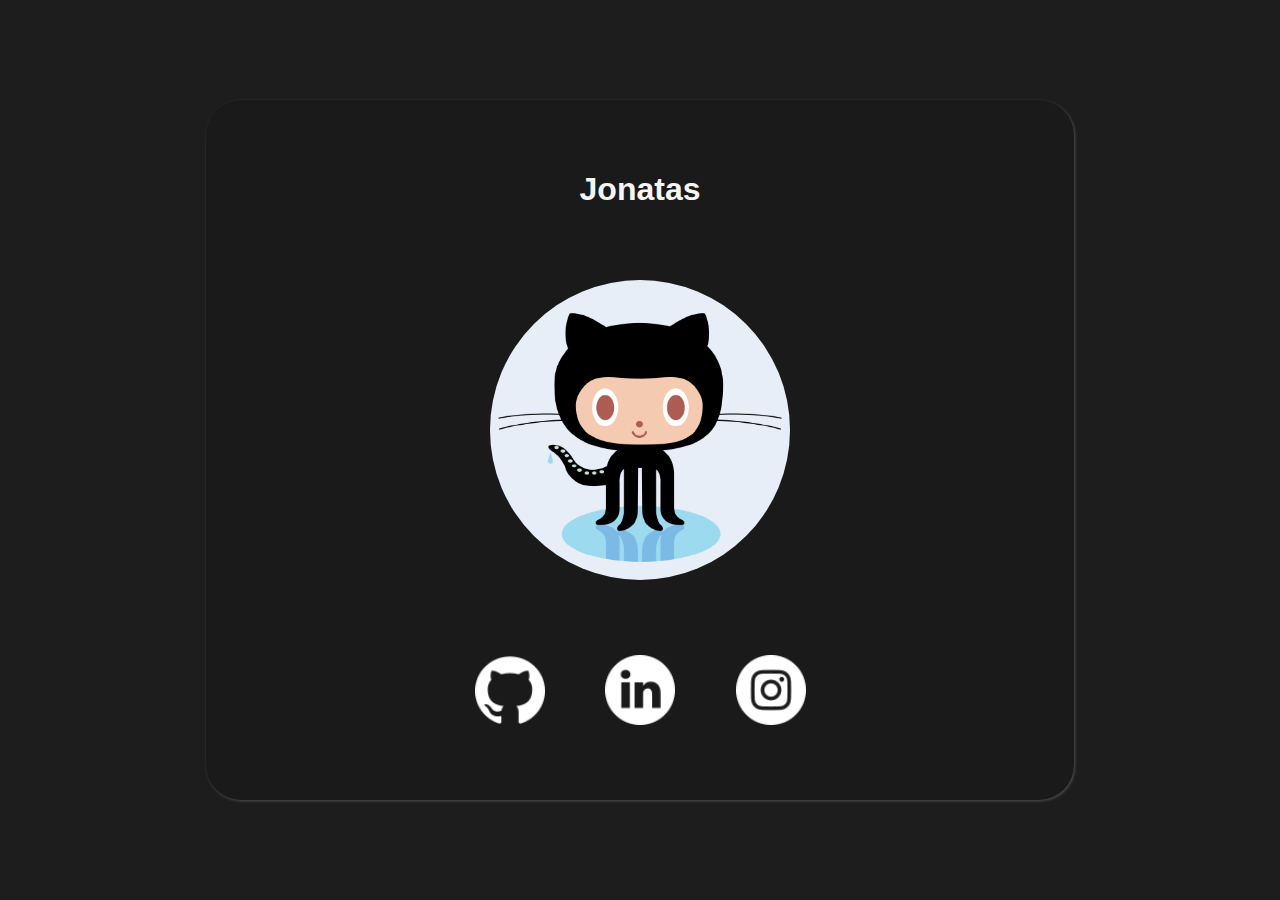
<file: TreinosHTML/01/index.html>
<!DOCTYPE html>
<html lang="pt-br">
<head>
    <meta charset="UTF-8">
    <meta http-equiv="X-UA-Compatible" content="IE=edge">
    <meta name="viewport" content="width=device-width, initial-scale=1.0">
    <title>My links</title>
    <link rel="stylesheet" href="style.css">
    <link rel="shortcut icon" href="images/octocat.png" type="image/x-icon">
</head>
<body>
    <div class="container">
        <div class="box">
            <h1>Jonatas</h1>
            <img class="profileimage" src="images/octocat.png" alt="">
            <div class="iconbox">
                <a class="icon" href="https://github.com/Jonatas00" target="_blank">
                    <img src="images/github.png" alt="github">
                </a>
                <a class="icon" href="https://www.linkedin.com/in/jonatasrodriguesdamasceno" target="_blank">
                    <img src="images/linkedin.png" alt="linkedin">
                </a>
                <a class="icon" href="https://www.instagram.com/jonatasrodrigues00/" target="_blank">
                    <img src="images/instagram.png" alt="instagram">
                </a>
            </div>
        </div>
    </div>
</body>
</html>
</file>
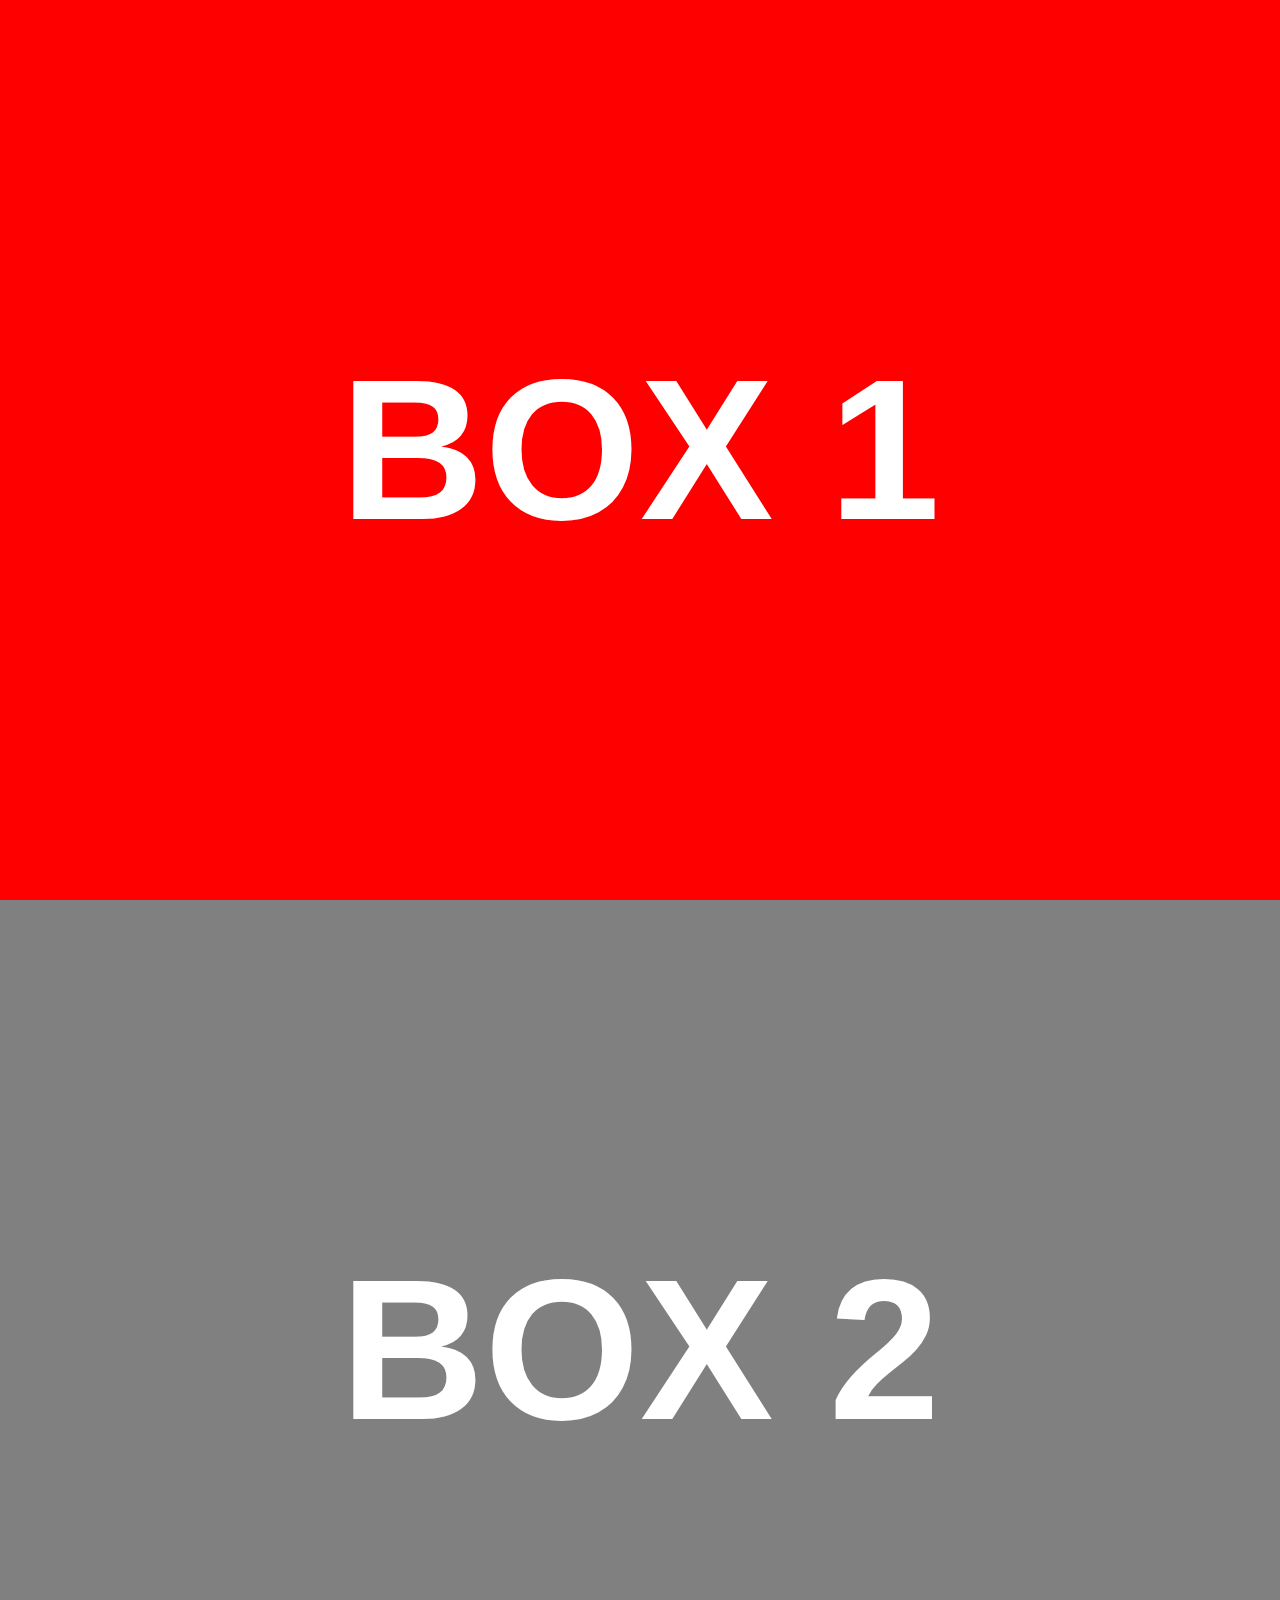
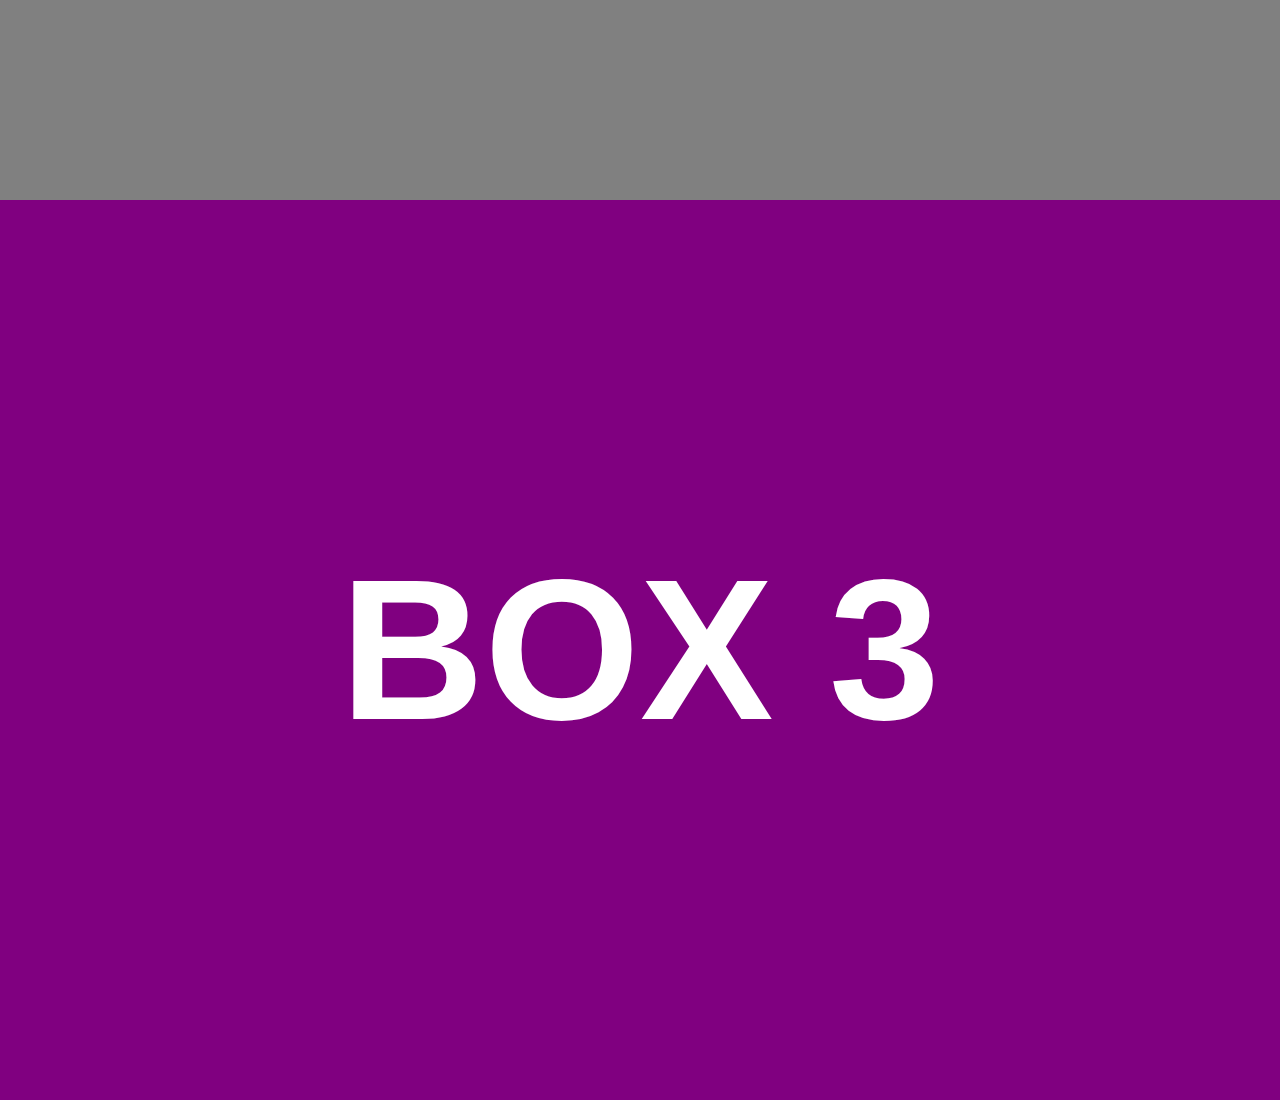
<file: TreinosHTML/02/index.html>
<!DOCTYPE html>
<html lang="pt-br">
<head>
    <meta charset="UTF-8">
    <meta http-equiv="X-UA-Compatible" content="IE=edge">
    <meta name="viewport" content="width=device-width, initial-scale=1.0">
    <title>Box Training</title>
    <link rel="stylesheet" href="style.css">
    
</head>
<body>
    <div class="box b1">
        <div class="subbox1">
            <h2>BOX 1</h2>
        </div>
    </div>    
    <div class="box b2">
        <div class="subbox1">
            <h2>BOX 2</h2>
        </div>
    </div>
    <div class="box b3">
        <h2>BOX 3</h2>
    </div>
</body>
</html>
</file>
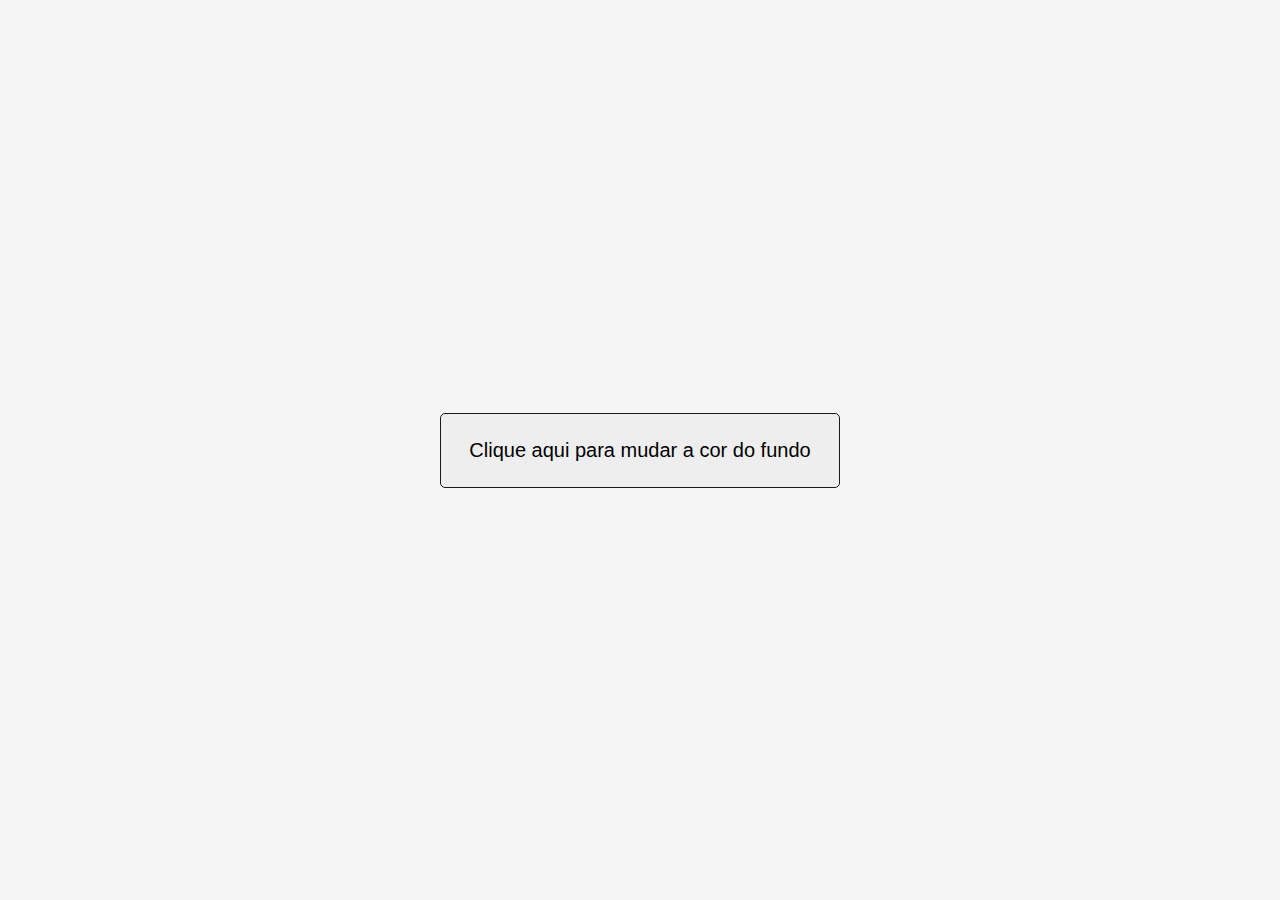
<file: TreinosJS/01/index.html>
<!DOCTYPE html>
<html lang="pt-br">
<head>
    <meta charset="UTF-8">
    <meta http-equiv="X-UA-Compatible" content="IE=edge">
    <meta name="viewport" content="width=device-width, initial-scale=1.0">
    <title>First test DOM</title>
    <link rel="stylesheet" href="style.css">
</head>
<body>
    <div class="container">
        <button onclick="mudarCor()">Clique aqui para mudar a cor do fundo</button>
    </div>


    <script src="./script.js"></script>
</body>
</html>
</file>
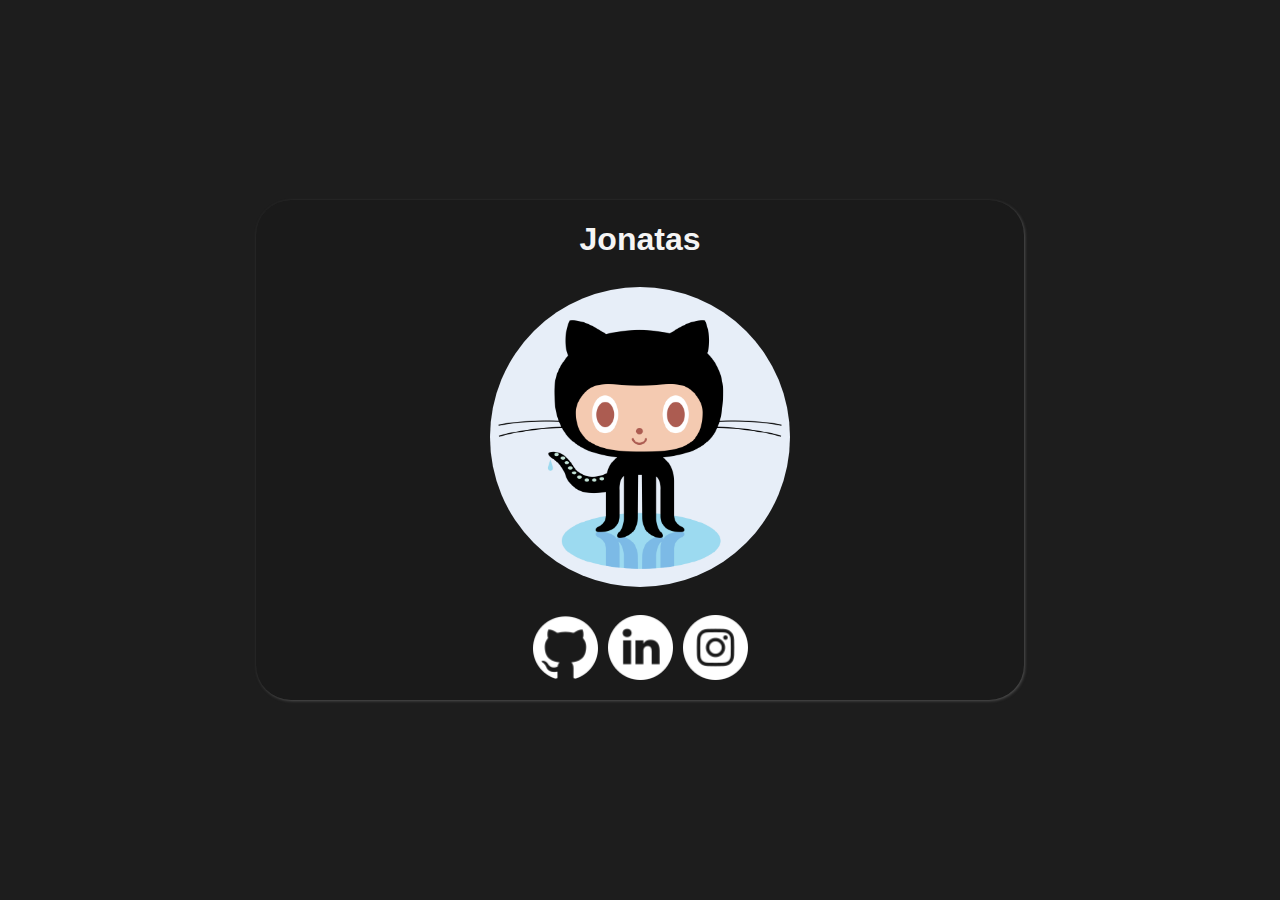
<file: TreinosHTML/01/01.html>
<!DOCTYPE html>
<html lang="pt-br">
<head>
    <meta charset="UTF-8">
    <meta http-equiv="X-UA-Compatible" content="IE=edge">
    <meta name="viewport" content="width=device-width, initial-scale=1.0">
    <title>01</title>
    <link rel="stylesheet" href="01.css">
</head>
<body>
    <div class="container">
        <div class="box">
            <h1>Jonatas</h1>
            <img class="profileimage" src="images/octocat.png" alt="">
            <div class="iconbox">
                <a class="icon" href="https://github.com/Jonatas00" target="blank">
                    <img src="images/github.png" alt="github">
                </a>
                <a class="icon" href="https://www.linkedin.com/in/jonatasrodriguesdamasceno" target="blank">
                    <img src="images/linkedin.png" alt="linkedin">
                </a>
                <a class="icon" href="https://www.instagram.com/jonatasrodrigues00/" target="blank">
                    <img src="images/instagram.png" alt="instagram">
                </a>
            </div>
        </div>
    </div>
</body>
</html>
</file>
<file: TreinosHTML/01/style.css>
body{
    margin: 0;
    font-family: Arial, Helvetica, sans-serif;
    color: whitesmoke;
    box-sizing: border-box;
}

.container{
    background-color: rgb(29, 29, 29);
    width: 100vw;
    height: 100vh;
    display: flex;
    justify-content: center;
    align-items: center;
}
.box{
    width: 60%;
    min-width: 340px;
    height: 600px;
    background-color: #1a1a1a;
    border-radius: 35px;
    display: flex;
    flex-direction: column;
    justify-content: space-between;
    align-items: center;
    padding: 50px;
    box-shadow: 1px 1px 3px #505050
}            /* RightBottomBlurSize*/

.profileimage{
    border-radius: 100%;
    max-width: 300px;
    max-height: 300px;
}

.iconbox{
    display: flex;
    gap: 15%;
    padding: 20px;
    justify-content: center;
    align-items: center;
}
.icon{
    display: flex;
    width: 70px;
    height: 70px;
    transition: .5s;
    padding: 5px 10px;
}
a:hover{
    background-color: rgb(105, 105, 105);
    border-radius: 30px;
}
</file>
<file: TreinosHTML/02/style.css>
body {
    margin: 0;
    padding: 0;
    box-sizing: border-box;
    font-family: Arial, Helvetica, sans-serif;
    overflow-x: hidden;
    scroll-behavior: smooth;
}

h2 {
    margin: 0;
    font-size: 200px;
    color: white;
}

.box {
    margin: 0;
    width: 100vw;
    height: 100vh;
    display: flex;
    justify-content: center;
    align-items: center;
}

.b1 {
    background-color: red;
}
.b2 {
    background-color: gray;
}
.b3 {
    background-color: purple;
}
</file>
<file: TreinosJS/01/style.css>
body {
    margin: 0;
    box-sizing: border-box;
    font-family: Arial, Helvetica, sans-serif;
    background-color: rgb(245, 245, 245);

    height: 100vh;
}

.container {
    display: flex;
    justify-content: center;
    align-items: center;
    height: 100%;
}

button {
    font-size: 20px;
    height: 75px;
    width: 400px;
    border-radius: 5px;
    border: 1px solid rgb(26, 26, 26);
    background-color: rgb(238, 238, 238);
    color: rgb(0, 0, 0);
}

button:hover {
    background-color: rgb(151, 151, 151);
    cursor: pointer;
}

button:active {
    background-color: rgba(204, 155, 155, 0.082);
}

/* Dark Theme */

.darkThemeBody {
    background-color: rgb(26, 26, 26);
}

.darkThemeButton {
    background-color: rgb(73, 71, 71);
    border: 1px solid rgb(255, 255, 255);
    color: white;
}
</file>
<file: TreinosHTML/01/01.css>
body{
    margin: 0;
    font-family: Arial, Helvetica, sans-serif;
    color: whitesmoke;
}

.container{
    background-color: rgb(29, 29, 29);
    width: 100vw;
    height: 100vh;
    display: flex;
    justify-content: center;
    align-items: center;
}
.box{
    width: 60%;
    min-width: 400px;
    height: 500px;
    background-color: #1a1a1a;
    border-radius: 35px;
    display: flex;
    flex-direction: column;
    justify-content: space-between;
    align-items: center;
    box-shadow: 1px 1px 3px #505050
}            /* RightBottomBlurSize*/

.profileimage{
    border-radius: 100%;
    max-width: 300px;
    max-height: 300px;
}

.iconbox{
    display: flex;
    gap: 10px;
    padding: 20px;
    justify-content: center;
    align-items: center;
}
.icon{
    display: flex;
    width: 65px;
    height: 65px;
}
.icon:hover{
    background-color: rgb(105, 105, 105);
    border-radius: 10px;
}
</file>
